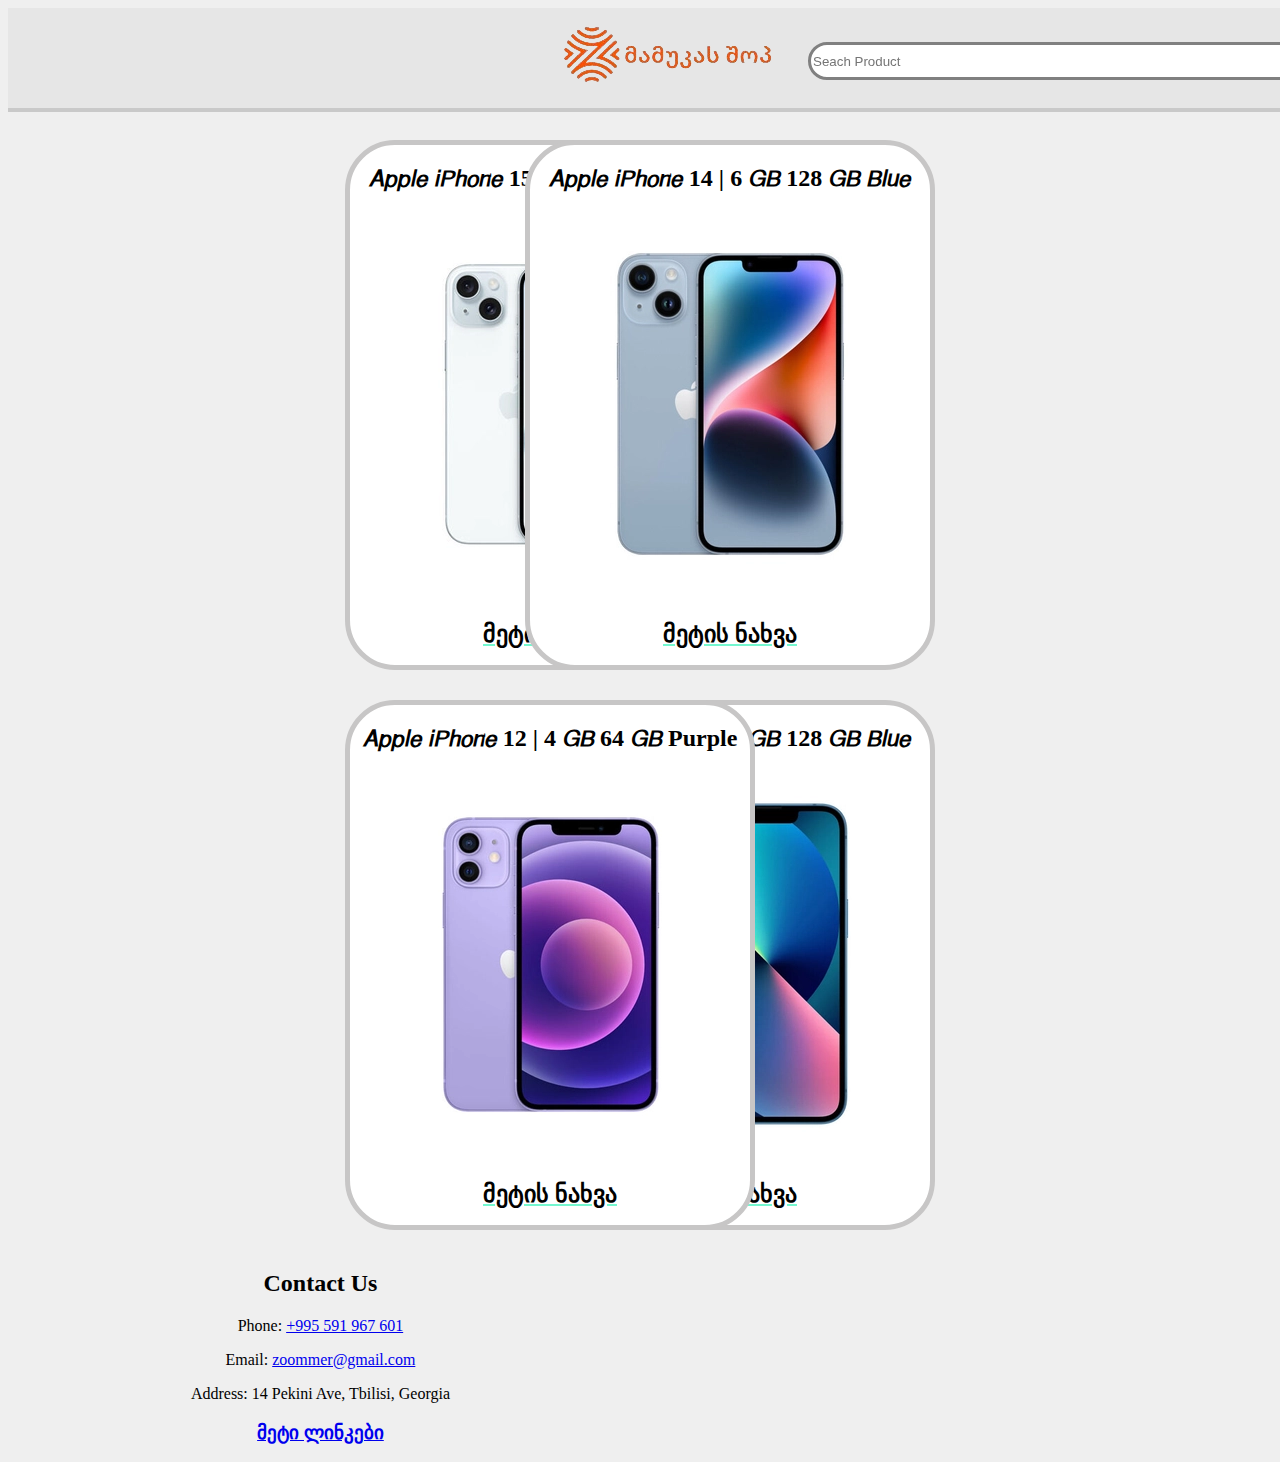
<file: programireba 1/index.html>
<!DOCTYPE html>
<html lang="en">
<head>
    <meta charset="UTF-8">
    <meta name="viewport" content="width=device-width, initial-scale=1.0">
    <title>მამუკას შოპ</title>
    <link rel="stylesheet" href="style.css">
<link rel="icon" href="fotoebi/l-268.jpg">
    <link rel="preconnect" href="https://fonts.googleapis.com">


<body class="body">
 
<center >

    <header class="header">

        <a  href="index.html"><img class="zoomerqartuli" src="fotoebi/mamuka shop.png" alt=""></a>
        
            <div class="gamyopi"></div>
        <div class="search">
<input class="search1" type="text" placeholder="Seach Product">
        </div>    

    </header>


<div class="div1"> 
    <h2>
        𝘈𝘱𝘱𝘭𝘦 𝘪𝘗𝘩𝘰𝘯𝘦 15 | 6 𝘎𝘉 128 𝘎𝘉 𝘉𝘭𝘶𝘦
    </h2>
    
    <img src="fotoebi/c3ba5380-c896-4e99-b5ea-19bd3315fcb9_Thumb.webp" alt="">

    <h2>
        <a href="iphone15.html">მეტის ნახვა</a>  
    </h2>
</div>

<div class="div2">
    <h2>
        𝘈𝘱𝘱𝘭𝘦 𝘪𝘗𝘩𝘰𝘯𝘦 14 | 6 𝘎𝘉 128 𝘎𝘉 𝘉𝘭𝘶𝘦
    </h2>

<img src="fotoebi/iphone 14.webp" alt="">



<h2>
    <a href="iphone 14.html">მეტის ნახვა</a>
</h2>
</div>

<div class="div3">
    <h2>
        𝘈𝘱𝘱𝘭𝘦 𝘪𝘗𝘩𝘰𝘯𝘦 13 | 4 𝘎𝘉 128 𝘎𝘉 𝘉𝘭𝘶𝘦
    </h2>
    
    <img src="fotoebi/aifon 13.webp" alt="">



    <h2>
        <a href="iphone 13.html">მეტის ნახვა</a>
    </h2>
   
</div>

<div class="div4">
    <h2>
        𝘈𝘱𝘱𝘭𝘦 𝘪𝘗𝘩𝘰𝘯𝘦 12 | 4 𝘎𝘉 64 𝘎𝘉 Purple
    </h2>
    
    <img src="fotoebi/iphone 12.webp" alt="">



    <h2>
        <a href="iphone 12.html">მეტის ნახვა</a>
    </h2>
</div>


<footer class="foot">
        
        <h2>Contact Us</h2>
        <p>Phone: <a href="tel:995 591 967 601">+995 591 967 601</a></p>
        <p>Email: <a href="mailto:info@example.com">zoommer@gmail.com</a></p>
        <p>Address: 14 Pekini Ave, Tbilisi, Georgia</p>
   
       <a href="link.html"><h3>მეტი ლინკები</h3></a>
        
</footer>






<!--es saiti dawera mamukam-->


    
</body>
</html>
</file>
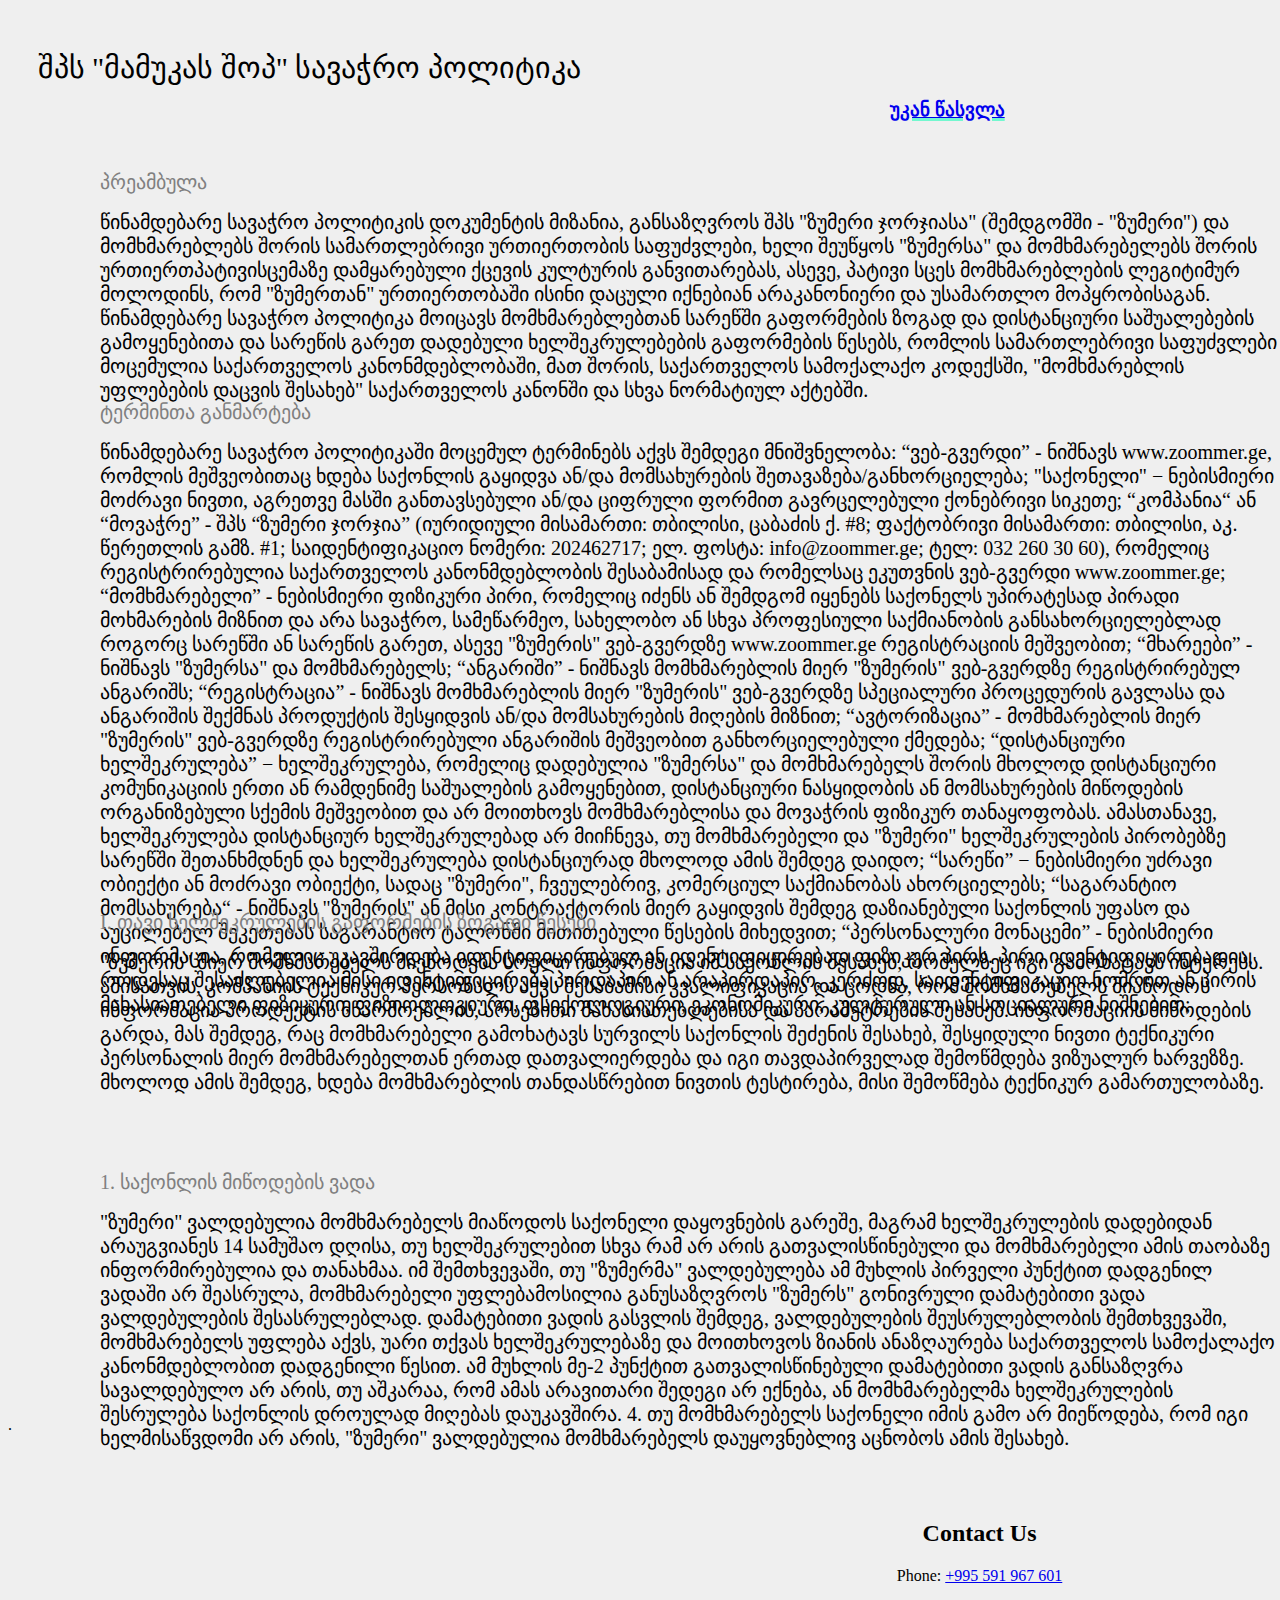
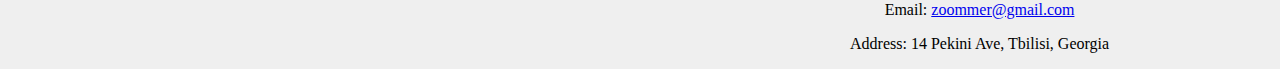
<file: programireba 1/about.html>
<title>about us</title>

<body class="body11">
    <link rel="stylesheet" href="style.css">

<center class="abotuuu">
    შპს "მამუკას შოპ" სავაჭრო პოლიტიკა
</center>

<div>
    <p class="პრეამბულა">
        პრეამბულა
    </p>
    <p class="პრეამბულა1">
        წინამდებარე სავაჭრო პოლიტიკის დოკუმენტის მიზანია, განსაზღვროს შპს "ზუმერი ჯორჯიასა" (შემდგომში - "ზუმერი") და მომხმარებლებს შორის სამართლებრივი ურთიერთობის საფუძვლები, ხელი შეუწყოს "ზუმერსა" და მომხმარებელებს შორის ურთიერთპატივისცემაზე დამყარებული ქცევის კულტურის განვითარებას, ასევე, პატივი სცეს მომხმარებლების ლეგიტიმურ მოლოდინს, რომ "ზუმერთან" ურთიერთობაში ისინი დაცული იქნებიან არაკანონიერი და უსამართლო მოპყრობისაგან.

 

წინამდებარე სავაჭრო პოლიტიკა მოიცავს მომხმარებლებთან სარეწში გაფორმების ზოგად და დისტანციური საშუალებების გამოყენებითა და სარეწის გარეთ დადებული ხელშეკრულებების გაფორმების წესებს, რომლის სამართლებრივი საფუძვლები მოცემულია საქართველოს კანონმდებლობაში, მათ შორის, საქართველოს სამოქალაქო კოდექსში, "მომხმარებლის უფლებების დაცვის შესახებ" საქართველოს კანონში და სხვა ნორმატიულ აქტებში.
    </p>
</div>




<div>
    <p class="ტერმინთა-განმარტება">
        ტერმინთა განმარტება
    </p>
    <p class="ტერმინთა-განმარტება1">
        წინამდებარე სავაჭრო პოლიტიკაში მოცემულ ტერმინებს აქვს შემდეგი მნიშვნელობა:

 

“ვებ-გვერდი” - ნიშნავს www.zoommer.ge, რომლის მეშვეობითაც ხდება საქონლის გაყიდვა ან/და მომსახურების შეთავაზება/განხორციელება;

 

"საქონელი" − ნებისმიერი მოძრავი ნივთი, აგრეთვე მასში განთავსებული ან/და ციფრული ფორმით გავრცელებული ქონებრივი სიკეთე;

 

“კომპანია“  ან “მოვაჭრე” - შპს “ზუმერი ჯორჯია” (იურიდიული მისამართი: თბილისი, ცაბაძის ქ. #8; ფაქტობრივი მისამართი: თბილისი, აკ. წერეთლის გამზ. #1; საიდენტიფიკაციო ნომერი: 202462717; ელ. ფოსტა: info@zoommer.ge; ტელ: 032 260 30 60), რომელიც რეგისტრირებულია საქართველოს კანონმდებლობის შესაბამისად და რომელსაც ეკუთვნის ვებ-გვერდი  www.zoommer.ge;

 

“მომხმარებელი” - ნებისმიერი ფიზიკური პირი, რომელიც იძენს ან შემდგომ იყენებს საქონელს უპირატესად პირადი მოხმარების მიზნით და არა სავაჭრო, სამეწარმეო, სახელობო ან სხვა პროფესიული საქმიანობის განსახორციელებლად როგორც სარეწში ან სარეწის გარეთ, ასევე "ზუმერის" ვებ-გვერდზე www.zoommer.ge რეგისტრაციის მეშვეობით;

 

“მხარეები” - ნიშნავს "ზუმერსა" და მომხმარებელს;

 

“ანგარიში” - ნიშნავს მომხმარებლის მიერ "ზუმერის" ვებ-გვერდზე რეგისტრირებულ ანგარიშს;

 

“რეგისტრაცია” - ნიშნავს მომხმარებლის მიერ "ზუმერის" ვებ-გვერდზე სპეციალური პროცედურის გავლასა და ანგარიშის შექმნას პროდუქტის შესყიდვის ან/და მომსახურების მიღების მიზნით;

 

“ავტორიზაცია” - მომხმარებლის მიერ "ზუმერის" ვებ-გვერდზე რეგისტრირებული ანგარიშის მეშვეობით განხორციელებული ქმედება;

 

“დისტანციური ხელშეკრულება” − ხელშეკრულება, რომელიც დადებულია "ზუმერსა" და მომხმარებელს შორის მხოლოდ დისტანციური კომუნიკაციის ერთი ან რამდენიმე საშუალების გამოყენებით, დისტანციური ნასყიდობის ან მომსახურების მიწოდების ორგანიზებული სქემის მეშვეობით და არ მოითხოვს მომხმარებლისა და მოვაჭრის ფიზიკურ თანაყოფობას. ამასთანავე, ხელშეკრულება დისტანციურ ხელშეკრულებად არ მიიჩნევა, თუ მომხმარებელი და "ზუმერი" ხელშეკრულების პირობებზე სარეწში შეთანხმდნენ და ხელშეკრულება დისტანციურად მხოლოდ ამის შემდეგ დაიდო; 

 

“სარეწი” − ნებისმიერი უძრავი ობიექტი ან მოძრავი ობიექტი, სადაც "ზუმერი", ჩვეულებრივ, კომერციულ საქმიანობას ახორციელებს;

 

“საგარანტიო მომსახურება“ - ნიშნავს "ზუმერის" ან მისი კონტრაქტორის მიერ გაყიდვის შემდეგ დაზიანებული საქონლის უფასო და აუცილებელ შეკეთებას საგარანტიო ტალონში მითითებული წესების მიხედვით;

 

“პერსონალური მონაცემი” - ნებისმიერი ინფორმაცია, რომელიც უკავშირდება იდენტიფიცირებულ ან იდენტიფიცირებად ფიზიკურ პირს. პირი იდენტიფიცირებადია, როდესაც შესაძლებელია მისი იდენტიფიცირება პირდაპირ ან არაპირდაპირ, კერძოდ, საიდენტიფიკაციო ნომრით ან პირის მახასიათებელი ფიზიკური, ფიზიოლოგიური, ფსიქოლოგიური, ეკონომიკური, კულტურული ან სოციალური ნიშნებით;
    </p>
</div>

<div>
    <p class="ხელშეკრულების-გაფორმების-ზოგადი-წესები">
        I. თავი
        ხელშეკრულების გაფორმების ზოგადი წესები 
    </p>
    <p class="ხელშეკრულების-გაფორმების-ზოგადი-წესები1">
        "ზუმერის" მიერ მომხმარებელს მიეწოდება სრული ინფორმაცია იმ საქონლის შესახებ, რომელზეც იგი გამოხატავს ინტერესს. ამისათვის, კომპანიის ტექნიკურ პერსონალს აქვს შესაბამისი კვალიფიკაცია და ცოდნა, რომ მომხმარებელს მიაწოდოს ინფორმაცია პროდუქტის მწარმოებლის, არსებითი მახასიათებლებისა და პარამეტრების შესახებ.  ინფორმაციის მიწოდების გარდა, მას შემდეგ, რაც მომხმარებელი გამოხატავს სურვილს საქონლის შეძენის შესახებ, შესყიდული ნივთი ტექნიკური პერსონალის მიერ მომხმარებელთან ერთად დათვალიერდება და იგი თავდაპირველად შემოწმდება ვიზუალურ ხარვეზზე. მხოლოდ ამის შემდეგ, ხდება მომხმარებლის თანდასწრებით ნივთის ტესტირება, მისი შემოწმება ტექნიკურ გამართულობაზე.

 
         
 
    </p>
</div>

<div>
    <p class="საქონლის-მიწოდების-ვადა">
        1. საქონლის მიწოდების ვადა
    </p>
    <p class="საქონლის-მიწოდების-ვადა1">
        "ზუმერი" ვალდებულია მომხმარებელს მიაწოდოს საქონელი დაყოვნების გარეშე, მაგრამ ხელშეკრულების დადებიდან არაუგვიანეს 14 სამუშაო დღისა, თუ ხელშეკრულებით სხვა რამ არ არის გათვალისწინებული და მომხმარებელი ამის თაობაზე ინფორმირებულია და თანახმაა.
        იმ შემთხვევაში, თუ "ზუმერმა" ვალდებულება ამ მუხლის პირველი პუნქტით დადგენილ ვადაში არ შეასრულა, მომხმარებელი უფლებამოსილია განუსაზღვროს "ზუმერს" გონივრული დამატებითი ვადა ვალდებულების შესასრულებლად. დამატებითი ვადის გასვლის შემდეგ, ვალდებულების შეუსრულებლობის შემთხვევაში, მომხმარებელს უფლება აქვს, უარი თქვას ხელშეკრულებაზე და მოითხოვოს ზიანის ანაზღაურება საქართველოს სამოქალაქო კანონმდებლობით დადგენილი წესით.
        ამ მუხლის მე-2 პუნქტით გათვალისწინებული დამატებითი ვადის განსაზღვრა სავალდებულო არ არის, თუ აშკარაა, რომ ამას არავითარი შედეგი არ ექნება, ან მომხმარებელმა ხელშეკრულების შესრულება საქონლის დროულად მიღებას დაუკავშირა. 4. თუ მომხმარებელს საქონელი იმის გამო არ მიეწოდება, რომ იგი ხელმისაწვდომი არ არის, "ზუმერი" ვალდებულია მომხმარებელს დაუყოვნებლივ აცნობოს ამის შესახებ.
         
 
    </p>
</div>


<p class="gamotoveba">
    .
</p>

<center class="centre1">
<div>
    <h2>Contact Us</h2>
    <p>Phone: <a href="tel:995 591 967 601">+995 591 967 601</a></p>
    <p>Email: <a href="mailto:info@example.com">zoommer@gmail.com</a></p>
    <p>Address: 14 Pekini Ave, Tbilisi, Georgia</p>

</div>
</center>


<h3 class="ukan">
    <a href="index.html">უკან წასვლა</a>
</h3>



</body>
</file>
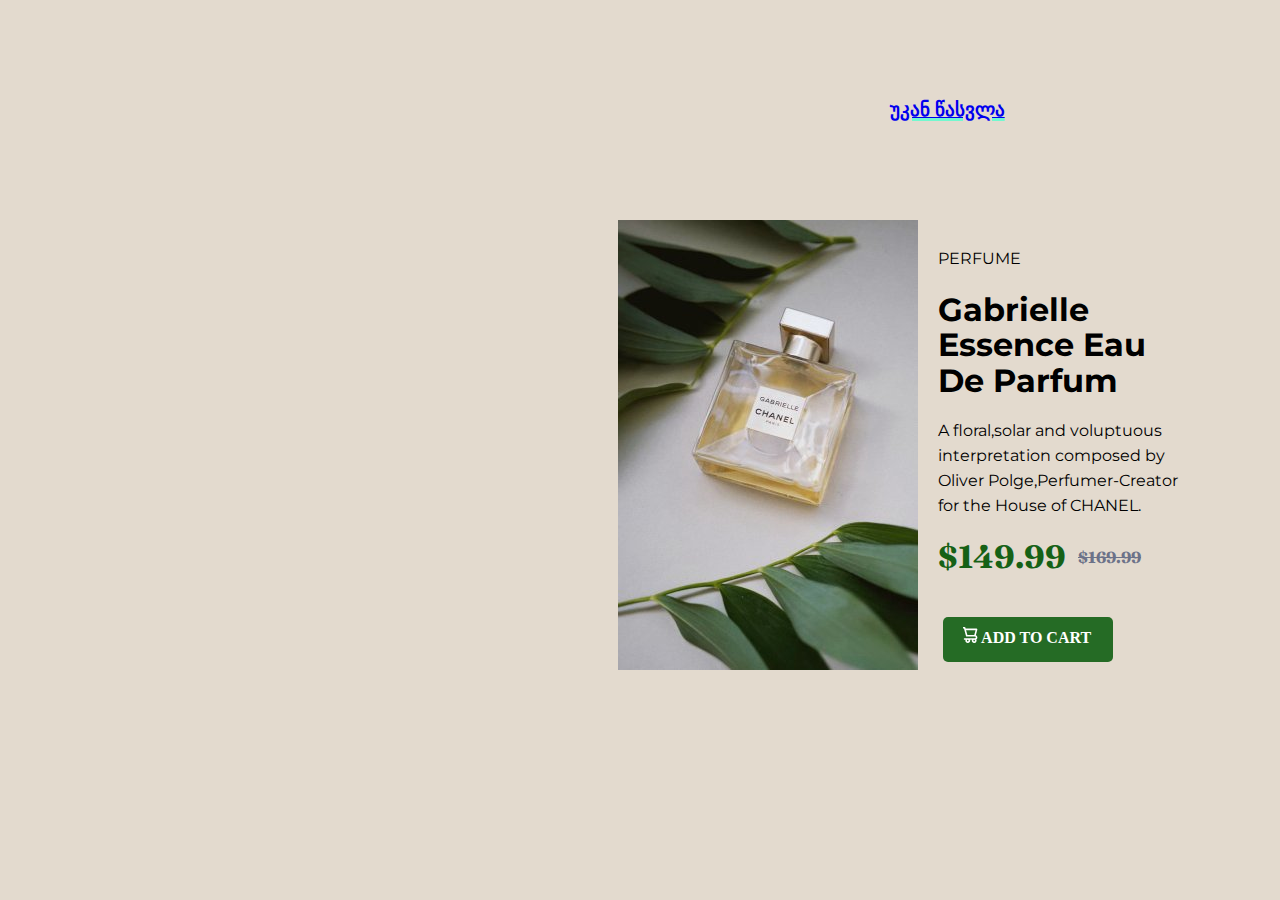
<file: programireba 1/contacte.html>
<!DOCTYPE html>
<html lang="en">
<head>
  <meta charset="UTF-8">
  <meta name="viewport" content="width=device-width, initial-scale=1.0">
  <title>porfume from georgia</title>
  <link rel="stylesheet" href="style.css">
  <link rel="preconnect" href="https://fonts.googleapis.com">
<link rel="preconnect" href="https://fonts.gstatic.com" crossorigin>
<link href="https://fonts.googleapis.com/css2?family=Fraunces:ital,opsz,wght@0,9..144,100..900;1,9..144,100..900&display=swap" rel="stylesheet">
<link rel="preconnect" href="https://fonts.googleapis.com">
<link rel="preconnect" href="https://fonts.gstatic.com" crossorigin>
<link href="https://fonts.googleapis.com/css2?family=Fraunces:ital,opsz,wght@0,9..144,100..900;1,9..144,100..900&family=Montserrat:ital,wght@0,100..900;1,100..900&display=swap" rel="stylesheet">
</head>
<body class="body111">


  <div class="backee">

    <h1 class="div11">
      <img src="fotoebi/image-product-desktop.jpg" alt="photo">

    </h1>
      
   
  

   
    
      <p class="div22">PERFUME</p>
    
  
    <h1 class="div33">Gabrielle</h1>
 
  
  
    <h1 class="div44">Essence Eau</h1>
 
  
  
    <h1 class="div55">De Parfum</h1>
  
  
  
   <p class="div66">A floral,solar and voluptuous</p>
  
  
  
    <p class="div77">interpretation composed by</p>
 
  
  
    <p class="div88">Oliver Polge,Perfumer-Creator</p>
  
  
  
    <p class="div99">for the House of CHANEL.</p>
  
  
  
    <h1 class="div100">$149.99</h1>
  
  
  
    <h4 class="div111">$169.99</h4>
  
  
  <h4 class="div122">
    <img src="fotoebi/icon-cart.svg" alt="">   add to cart 
 

  </h2>
     
  
  </div>


  <h3 class="ukan">
    <a href="index.html">უკან წასვლა</a>
</h3>


 




                                    
</body>
</html>
</file>
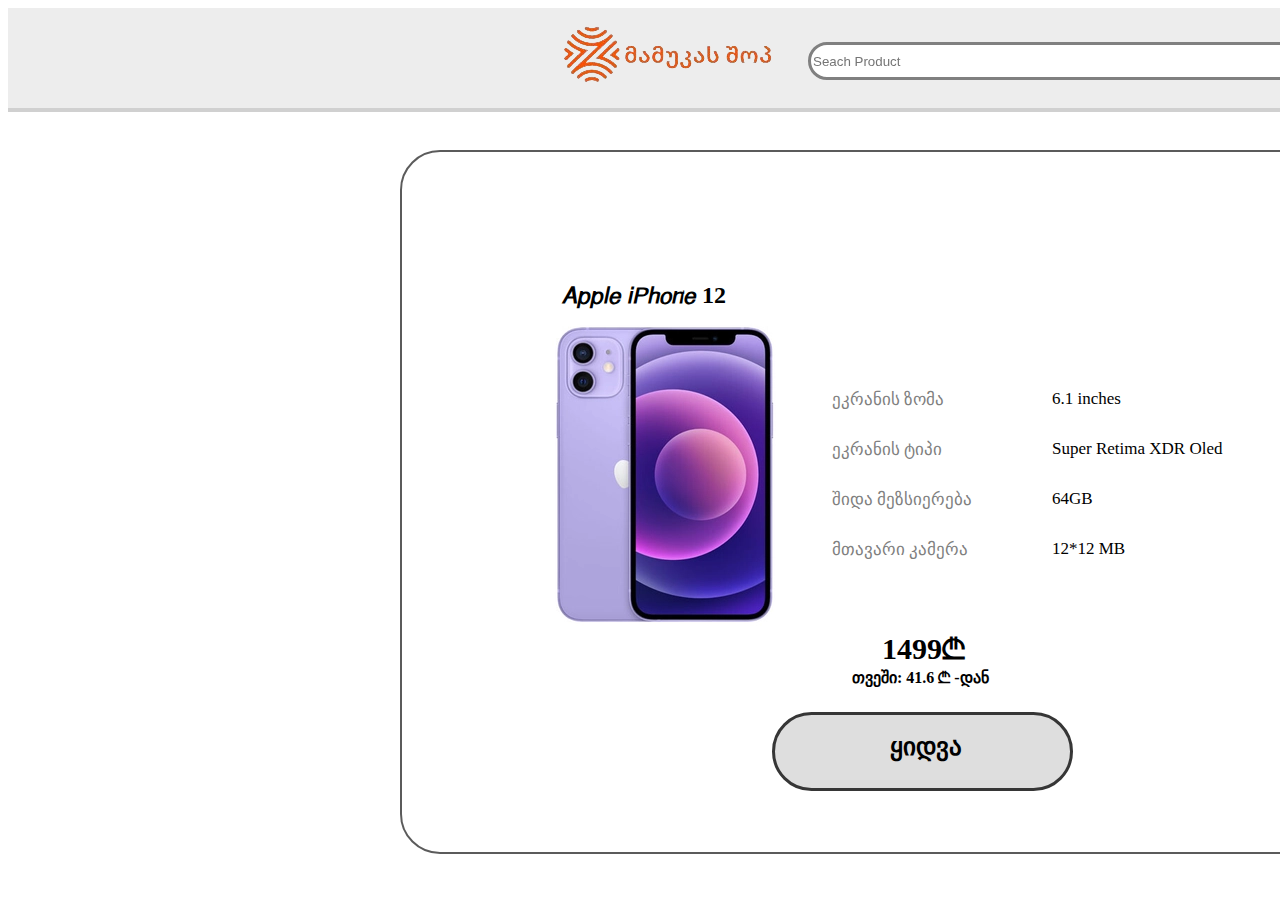
<file: programireba 1/iphone 12.html>
<!DOCTYPE html>
<html lang="en">
<head>
    <meta charset="UTF-8">
    <meta name="viewport" content="width=device-width, initial-scale=1.0">
    <title>iphone 14</title>
    <link rel="stylesheet" href="style.css">
</head>
<body>

    <header class="header">

        <a  href="index.html"><img class="zoomerqartuli" src="fotoebi/mamuka shop.png" alt=""></a>
        
            <div class="gamyopi"></div>
        <div class="search">
<input class="search1" type="text" placeholder="Seach Product">
        </div>    

    </header>

<div class="h"> 

<img class="iphone155" src="fotoebi/iphone 12.webp" alt="">
<h2 class="iphone1555">𝘈𝘱𝘱𝘭𝘦 𝘪𝘗𝘩𝘰𝘯𝘦 12</h2>
<p class="ekraniszoma1">ეკრანის ზომა</p>
<p class="inches1">6.1 inches</p>
<p class="ekraniszoma2">ეკრანის ტიპი</p>
<p class="inches2">Super Retima XDR Oled</p>
<p class="ekraniszoma3">შიდა მეზსიერება</p>
<p class="inches3">64GB</p>
<p class="ekraniszoma4">მთავარი კამერა</p>
<p class="inches4">12*12 MB</p>

<div class="yvelaferigadasaxdelia">
    <p class="fulikaia">1499₾</p>
<p class="valebii">თვეში: 41.6 ₾ -დან</p>

<a class="yidva" href="https://zoommer.ge/cart">ყიდვა</a>
</div>

</div>






</body>
</html>
</file>
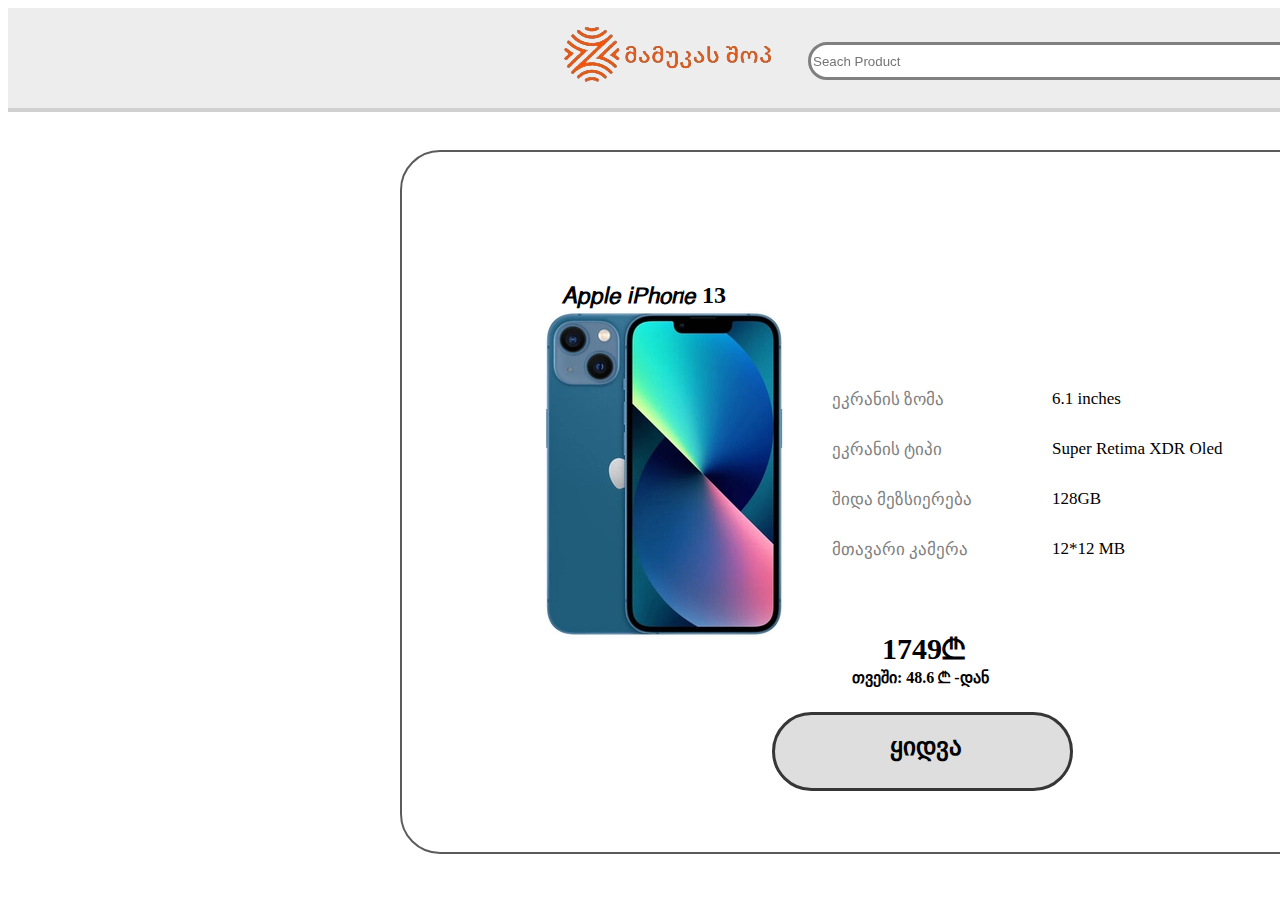
<file: programireba 1/iphone 13.html>
<!DOCTYPE html>
<html lang="en">
<head>
    <meta charset="UTF-8">
    <meta name="viewport" content="width=device-width, initial-scale=1.0">
    <title>iphone 14</title>
    <link rel="stylesheet" href="style.css">
</head>
<body>

    <header class="header">

        <a  href="index.html"><img class="zoomerqartuli" src="fotoebi/mamuka shop.png" alt=""></a>
        
            <div class="gamyopi"></div>
        <div class="search">
<input class="search1" type="text" placeholder="Seach Product">
        </div>    

    </header>

<div class="h"> 

<img class="iphone155" src="fotoebi/aifon 13.webp" alt="">
<h2 class="iphone1555">𝘈𝘱𝘱𝘭𝘦 𝘪𝘗𝘩𝘰𝘯𝘦 13</h2>
<p class="ekraniszoma1">ეკრანის ზომა</p>
<p class="inches1">6.1 inches</p>
<p class="ekraniszoma2">ეკრანის ტიპი</p>
<p class="inches2">Super Retima XDR Oled</p>
<p class="ekraniszoma3">შიდა მეზსიერება</p>
<p class="inches3">128GB</p>
<p class="ekraniszoma4">მთავარი კამერა</p>
<p class="inches4">12*12 MB</p>

<div class="yvelaferigadasaxdelia">
    <p class="fulikaia">1749₾</p>



</div>

<div class="yvelaferigadasaxdelia2">
    <p class="valebii">თვეში: 48.6 ₾ -დან</p>
</div>


<div class="yvelaferigadasaxdelia3">
    <a class="yidva" href="https://zoommer.ge/mobiluri-telefonebi/apple-iphone-13-128gb-blue-p23621">ყიდვა</a>
</div>



</div>






</body>
</html>
</file>
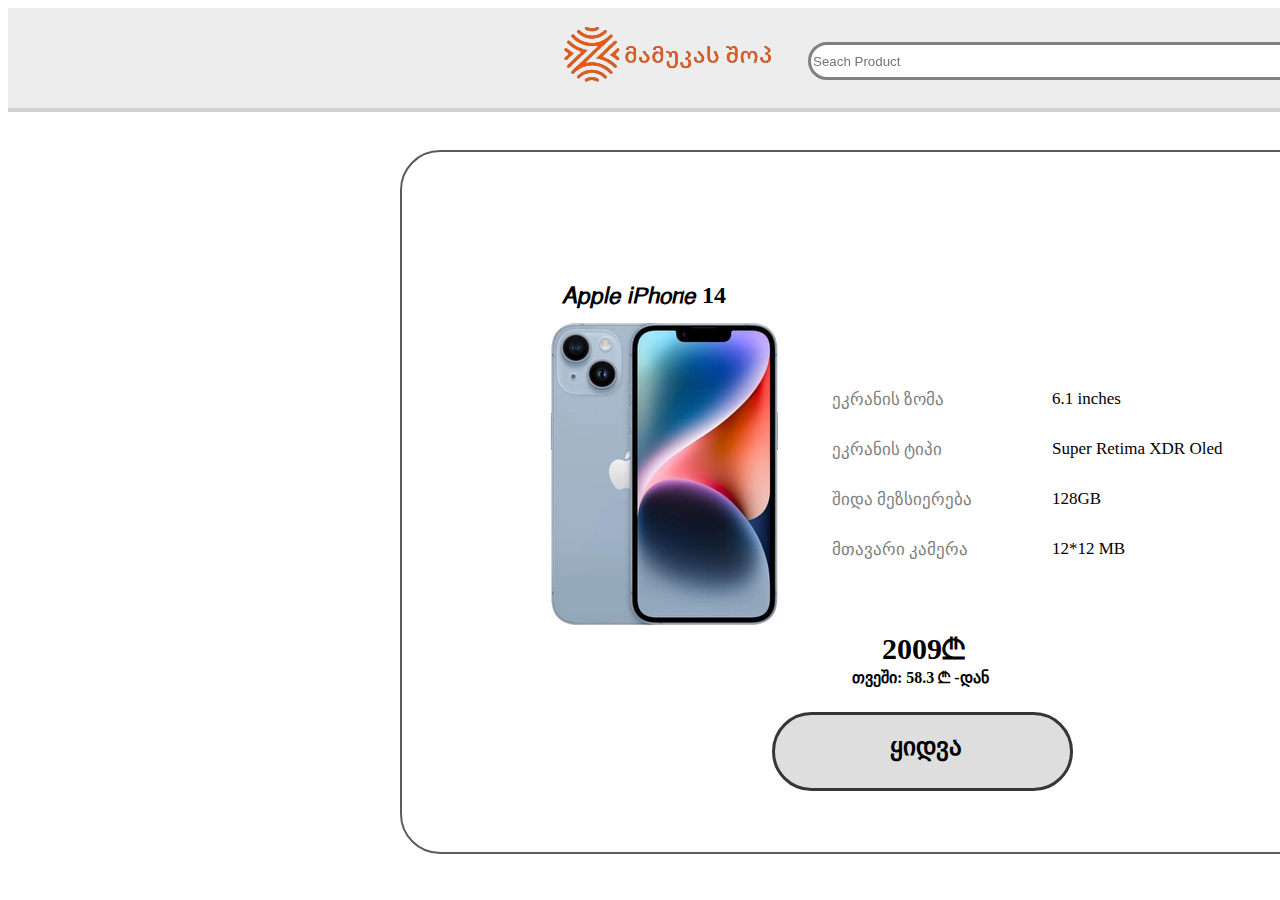
<file: programireba 1/iphone 14.html>
<!DOCTYPE html>
<html lang="en">
<head>
    <meta charset="UTF-8">
    <meta name="viewport" content="width=device-width, initial-scale=1.0">
    <title>iphone 14</title>
    <link rel="stylesheet" href="style.css">
</head>
<body>

    <header class="header">

        <a  href="index.html"><img class="zoomerqartuli" src="fotoebi/mamuka shop.png" alt=""></a>
        
            <div class="gamyopi"></div>
        <div class="search">
<input class="search1" type="text" placeholder="Seach Product">
        </div>    

    </header>

<div class="h"> 

<img class="iphone155" src="fotoebi/iphone 14.webp" alt="">
<h2 class="iphone1555">𝘈𝘱𝘱𝘭𝘦 𝘪𝘗𝘩𝘰𝘯𝘦 14</h2>
<p class="ekraniszoma1">ეკრანის ზომა</p>
<p class="inches1">6.1 inches</p>
<p class="ekraniszoma2">ეკრანის ტიპი</p>
<p class="inches2">Super Retima XDR Oled</p>
<p class="ekraniszoma3">შიდა მეზსიერება</p>
<p class="inches3">128GB</p>
<p class="ekraniszoma4">მთავარი კამერა</p>
<p class="inches4">12*12 MB</p>

<div class="yvelaferigadasaxdelia">
    <p class="fulikaia">2009₾</p>



</div>

<div class="yvelaferigadasaxdelia2">
    <p class="valebii">თვეში: 58.3 ₾ -დან</p>
</div>


<div class="yvelaferigadasaxdelia3">
    <a class="yidva" href="https://zoommer.ge/mobiluri-telefonebi/apple-iphone-14-128gb-midnight-p20295">ყიდვა</a>
</div>



</div>






</body>
</html>
</file>
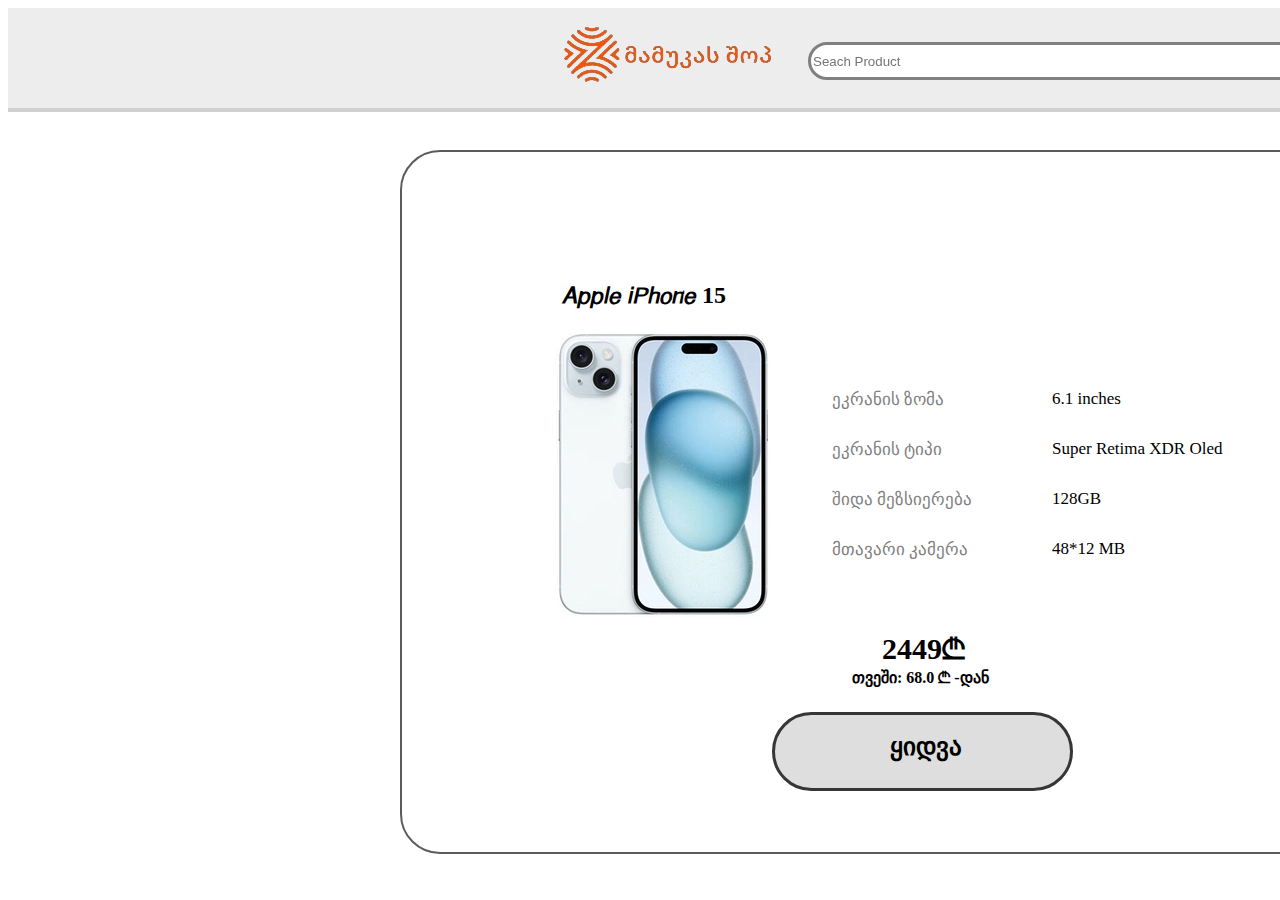
<file: programireba 1/iphone15.html>
<!DOCTYPE html>
<html lang="en">
<head>
    <meta charset="UTF-8">
    <meta name="viewport" content="width=device-width, initial-scale=1.0">
    <title>iphone 14</title>
    <link rel="stylesheet" href="style.css">
</head>
<body>

    <header class="header">

        <a  href="index.html"><img class="zoomerqartuli" src="fotoebi/mamuka shop.png" alt=""></a>
        
            <div class="gamyopi"></div>
        <div class="search">
<input class="search1" type="text" placeholder="Seach Product">
        </div>    

    </header>

<div class="h"> 

<img class="iphone155" src="fotoebi/c3ba5380-c896-4e99-b5ea-19bd3315fcb9_Thumb.webp" alt="">
<h2 class="iphone1555">𝘈𝘱𝘱𝘭𝘦 𝘪𝘗𝘩𝘰𝘯𝘦 15</h2>
<p class="ekraniszoma1">ეკრანის ზომა</p>
<p class="inches1">6.1 inches</p>
<p class="ekraniszoma2">ეკრანის ტიპი</p>
<p class="inches2">Super Retima XDR Oled</p>
<p class="ekraniszoma3">შიდა მეზსიერება</p>
<p class="inches3">128GB</p>
<p class="ekraniszoma4">მთავარი კამერა</p>
<p class="inches4">48*12 MB</p>

<div class="yvelaferigadasaxdelia">
    <p class="fulikaia">2449₾</p>



</div>

<div class="yvelaferigadasaxdelia2">
    <p class="valebii">თვეში: 68.0 ₾ -დან</p>
</div>


<div class="yvelaferigadasaxdelia3">
    <a class="yidva" href="https://zoommer.ge/mobiluri-telefonebi/apple-iphone-15-128gb-blue-p37288">ყიდვა</a>
</div>



</div>






</body>
</html>
</file>
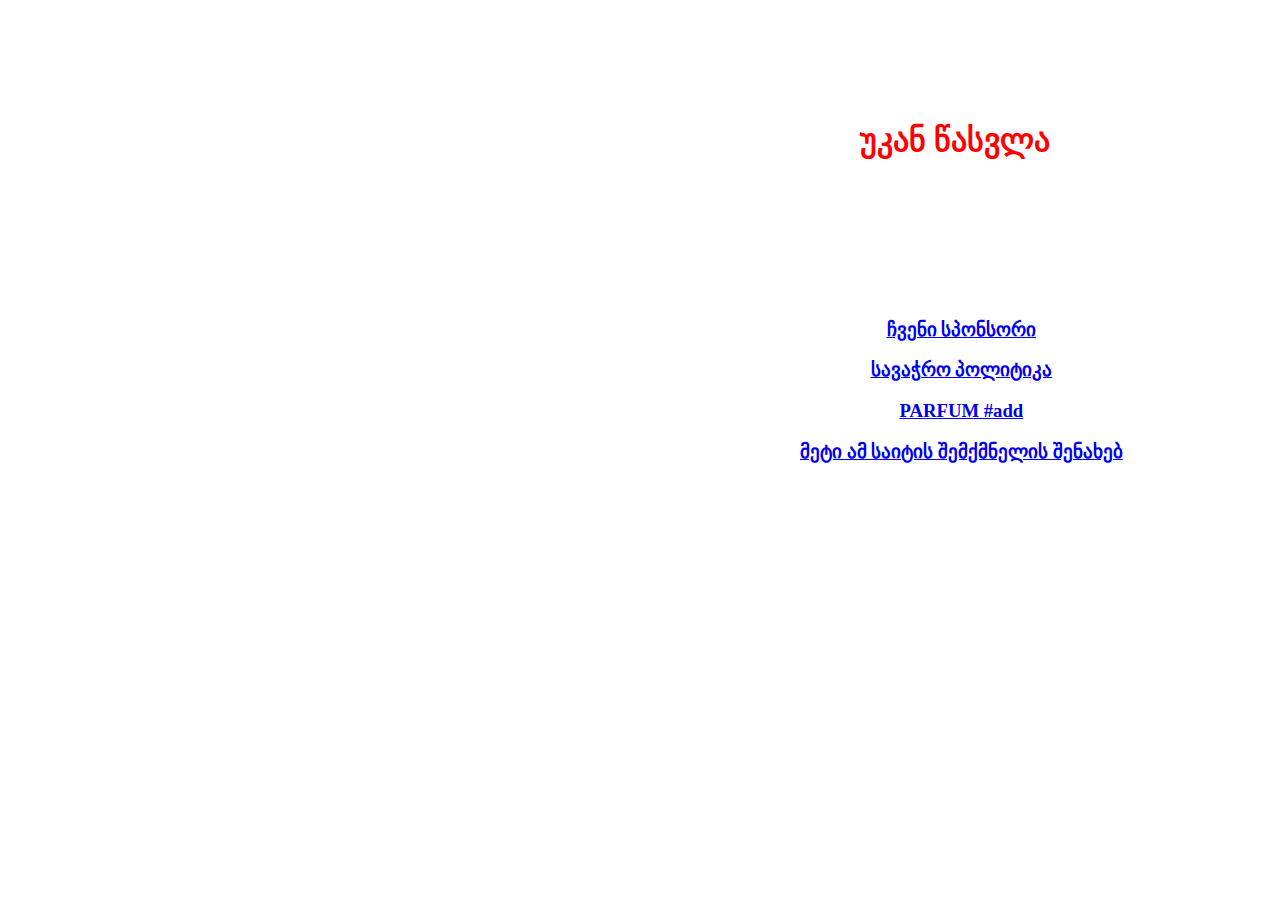
<file: programireba 1/link.html>
<!DOCTYPE html>
<html lang="en">
<head>
    <meta charset="UTF-8">
    <meta name="viewport" content="width=device-width, initial-scale=1.0">
    <title>meti linkebi</title>
    <link rel="stylesheet" href="style.css">
</head>
<body>
    <center>


<a class="linkebiukan" href="index.html"><h1 class="magaribiwimamujan">უკან წასვლა</h1></a>




        <div class="linkebi">

            <h3 class="qali">
                <a href="saklaso.html">ჩვენი სპონსორი</a>
            </h3>
        
        <h3 class="politikebi">
            <a href="about.html">სავაჭრო პოლიტიკა</a>
        </h3>
        
        
        <h3 class="div199">
            <a href="contacte.html">PARFUM #add</a>
        </h3>
        
        <h3 class="papuk">
            <a href="papukaLOOKSMAX.html">მეტი ამ საიტის შემქმნელის შენახებ</a>
        </h3>
        </div>

</center>
</body>
</html>
</file>
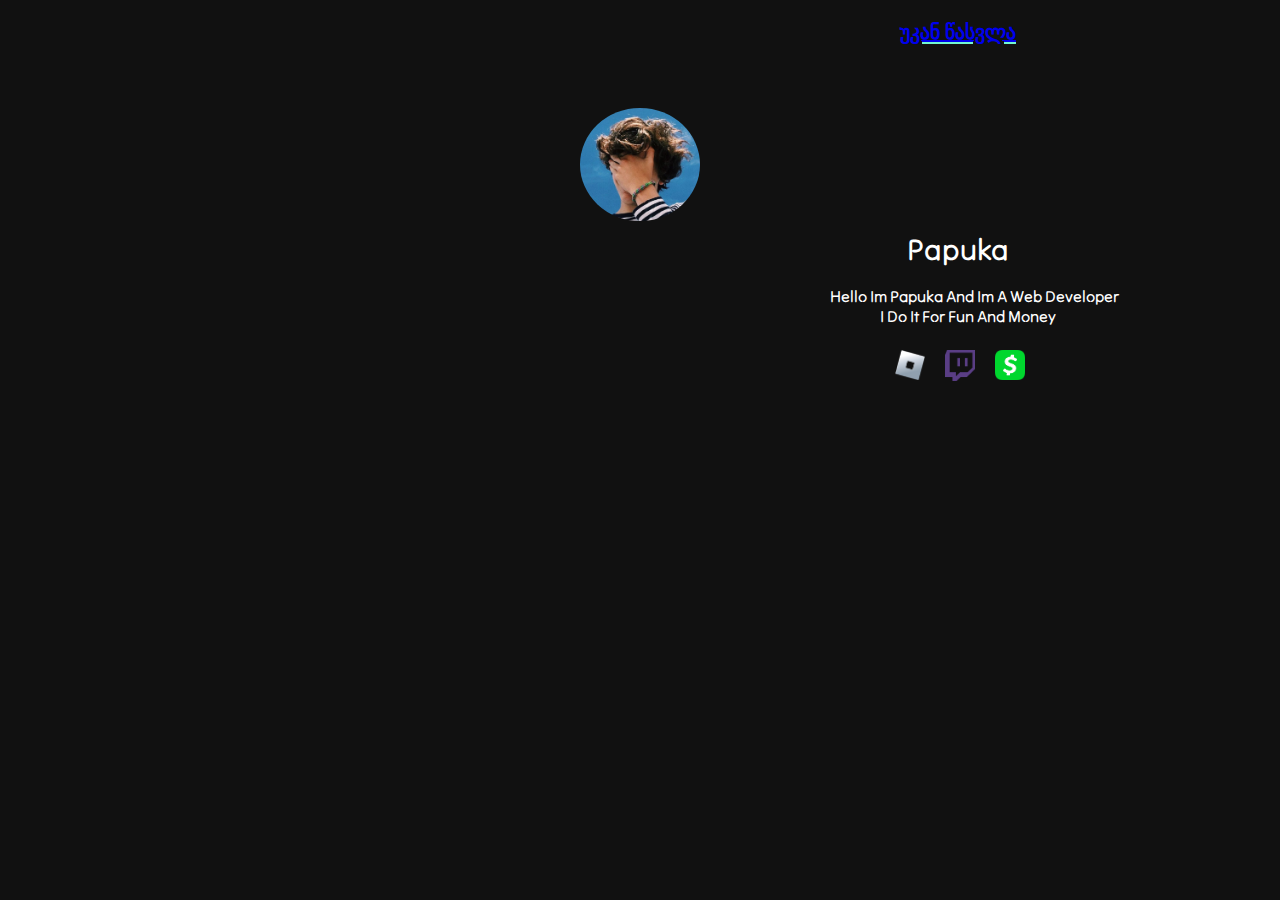
<file: programireba 1/papukaLOOKSMAX.html>
<!DOCTYPE html>
<html lang="en">
<head>
    <meta charset="UTF-8">
    <meta name="viewport" content="width=device-width, initial-scale=1.0">
    <title>Document</title>
    <link rel="stylesheet" href="style.css">
    <link rel="preconnect" href="https://fonts.googleapis.com">
<link rel="preconnect" href="https://fonts.gstatic.com" crossorigin>
<link href="https://fonts.googleapis.com/css2?family=Tilt+Neon&display=swap" rel="stylesheet">

</head>
<body class="papukabodylamazi">
    <center>
        <img class="papuka4" src="fotoebi/Screenshot_205.png" alt="">
    </center>
    
    <a href="https://www.roblox.com/users/1249238763/profile"><img class="papuka5" src="fotoebi/roblox logo 1.png" alt=""></a>

    <a href="https://www.twitch.tv/redzerg4k"><img class="papuka6" src="fotoebi/hit me.png" alt=""></a>
    
    <a href="https://cash.app/$papuka"><img class="papuka7" src="fotoebi/cash 1.png" alt=""></a>

    <p class="papuka">Papuka</p>


    <div>
        <p class="papuka2">Hello Im Papuka And Im A Web Developer</p>
        <p class="papuka3">I Do It For Fun And Money</p>

    </div>


    <h3 class="papukukandaixie">
        <a href="index.html">უკან წასვლა</a>
    </h3>













  

    





</body>
</html>
</file>
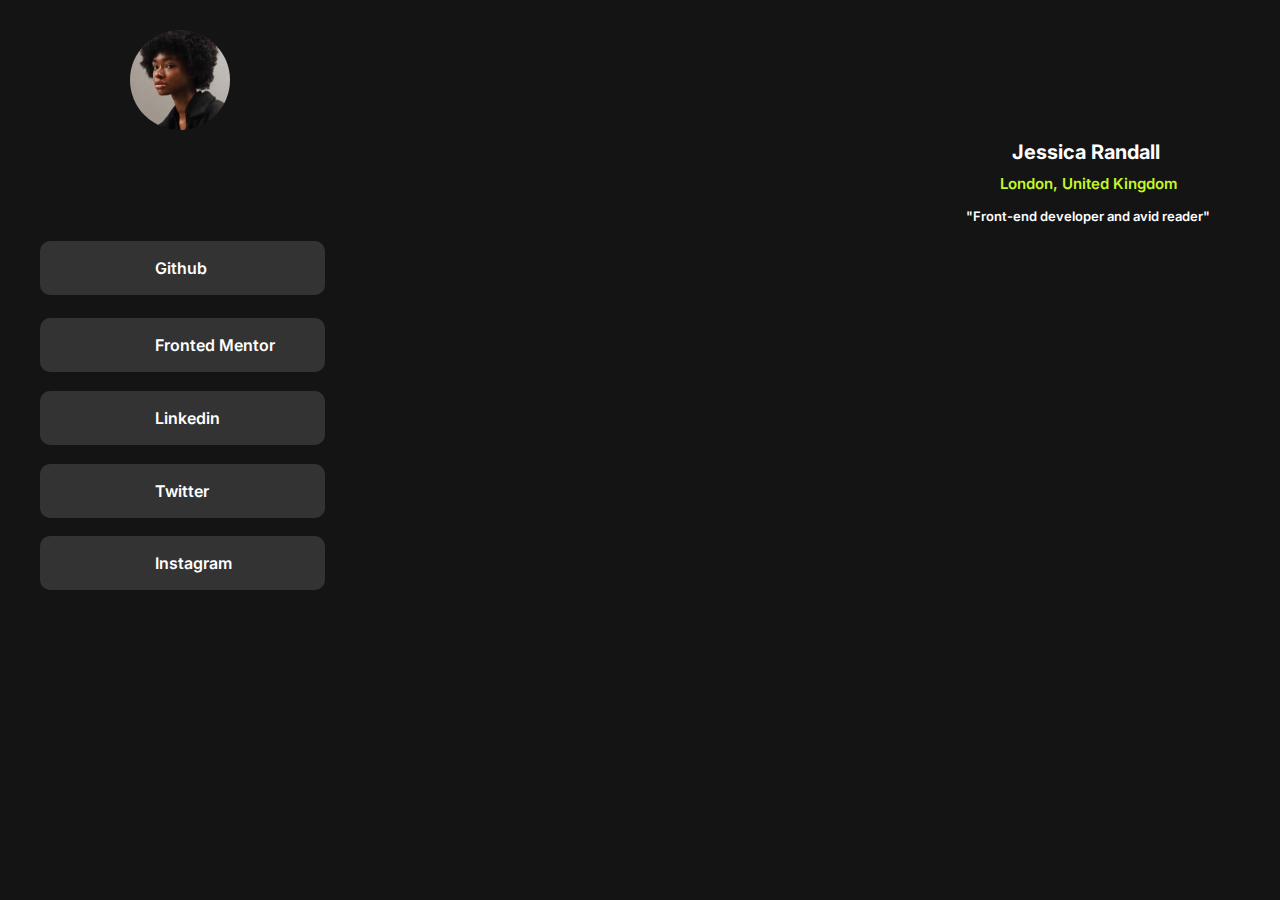
<file: programireba 1/saklaso.html>
<!DOCTYPE html>
<html lang="en">
<head>
    <meta charset="UTF-8">
    <meta name="viewport" content="width=device-width, initial-scale=1.0">
    <title>vigac qali</title>
    <link rel="stylesheet" href="style.css">
    <link rel="preconnect" href="https://fonts.googleapis.com">
    <link rel="preconnect" href="https://fonts.gstatic.com" crossorigin>
    <link href="https://fonts.googleapis.com/css2?family=Inter:wght@100..900&display=swap" rel="stylesheet">
</head>
<body class="qalibody">

    <div class="qali1">

         
            <img src="fotoebi/avatar-jessica.jpeg" alt="" class="qali2">
            

        

        <p class="qali3">
            Jessica Randall
        </p>

        <p class="qali4">
            London, United Kingdom

        </p>

        <p class="qali5">
            "Front-end developer and avid reader"

        </p>

        <p class="qali6">
            Github
        </p>

        <p class="qali7">
            Fronted Mentor
        </p>

        <p class="qali8">
            Linkedin
        </p>

        <p class="qali9">
            Twitter
        </p>

        <p class="qali10">
            Instagram
        </p>


        <h3 class="ukan1234">
            <a href="index.html">უკან წასვლა</a>
        </h3>


       
        

    </div>
    
</body>
</html>
</file>
<file: programireba 1/style.css>
.cont {
    font-size: 40px;
    position: absolute;
    top: 700px;
    left: 500px;   
}
.centre {
    position: absolute;
    left: -140px;
}
.gamyopi {
    width: 1890px;
    border: 2px solid rgba(173, 173, 173, 0.568);
    position: absolute;
    top: 100px;
}
.zoomerqartuli {
    position: absolute;
    left: 550px;
    top: 15px;
}
.search1 {
    width: 500px;
    height: 30px;
    position: absolute;
    top: 34px;
    left: 800px;
    border: 3px solid gray;
    border-radius: 20px;
}
.div1 {
    border: 5px solid rgb(199, 198, 198);
    width: 400px;
    height: 520px;
    background-color: white;
    position: absolute;
    right: 525px;
    top: 140px;
    border-radius: 50px;
    a {text-decoration: underline rgb(116, 247, 207);
        color: black;
    }
    transition: .5s ease-in-out;
}
.div2 {
    border: 5px solid rgb(199, 198, 198);
    width: 400px;
    height: 520px;
    position: absolute;
    left: 525px;
    top: 140px;
    border-radius: 50px;
    a {text-decoration: underline rgb(116, 247, 207);
        color: black;
    }    
    background-color: white;
    transition: .5s ease-in-out;
}
.div3 {
    border: 5px solid rgb(199, 198, 198);
    width: 400px;
    height: 520px;
    background-color: white;
    position: absolute;
    top: 700px;
    left: 525px;    
    border-radius: 50px;
    a {text-decoration: underline rgb(116, 247, 207);
        color: black;
    }
    transition: .5s ease-in-out; 
}
.div4 {
    border: 5px solid rgb(199, 198, 198);
    width: 400px;
    height: 520px;
    background-color: white;
    position: absolute;
    top: 700px;
    right: 525px;  
    border-radius: 50px;
    a {text-decoration: underline rgb(116, 247, 207);
        color: black;
    }
    transition: .5s ease-in-out;
}
.div1:hover {
    background-color: rgba(255, 250, 250, 0.555);
    width: 410px;
    height: 530px;
}
.div2:hover {
    background-color: rgba(255, 250, 250, 0.555);
    width: 410px;
    height: 530px;
}
.div3:hover {
    background-color: rgba(255, 250, 250, 0.555);
    width: 410px;
    height: 530px;
}
.div4:hover {
    background-color: rgba(255, 250, 250, 0.555);
    width: 410px;
    height: 530px;
}
.body {
    background-color: rgba(223, 223, 223, 0.5);
}
.abotuuu {
    font-size:30px;
    position: absolute;
    right: 699px;
    top: 50px;
}
.პრეამბულა {
    position: absolute;
    top: 150px;
    left: 100px;
    font-size: 20px;
    color: grey;
}
.პრეამბულა1 {
    position: absolute;
    top: 190px;
    left: 100px;
    font-size: 20px;
    color: rgb(0, 0, 0)
}
.ტერმინთა-განმარტება {
    position: absolute;
    top: 380px;
    left: 100px;
    font-size: 20px;
    color: grey;
}
.ტერმინთა-განმარტება1 {
    position: absolute;
    top: 420px;
    left: 100px;
    font-size: 20px;
    color: rgb(0, 0, 0);

}
.ხელშეკრულების-გაფორმების-ზოგადი-წესები {
    position: absolute;
    top: 890px;
    left: 100px;
    font-size: 20px;
    color: grey;
}
.ხელშეკრულების-გაფორმების-ზოგადი-წესები1 {
    position: absolute;
    top: 930px;
    left: 100px;
    font-size: 20px;
    color: rgb(0, 0, 0);
}
.საქონლის-მიწოდების-ვადა {
    position: absolute;
    top: 1150px;
    left: 100px;
    font-size: 20px;
    color: grey;
}
.საქონლის-მიწოდების-ვადა1 {
    position: absolute;
    top: 1190px;
    left: 100px;
    font-size: 20px;
    color: rgb(0, 0, 0);
}
.gamotoveba {
    position: absolute;
    top: 1400;
}
.centre1 {
    position: absolute;
    top: 1500px;
    left: 850px;
}
.ukan {
    position: absolute;
    top: 80px;
    left: 890px;
    text-decoration: underline 3px rgb(116, 247, 207);
        color: black;
}
.body11 {
    background-color: rgba(223, 223, 223, 0.5);
}
.body111{
    background-color: hsl(34, 27%, 85%)
}
.div11{
    margin-left: 610px;
    margin-top: 220px;
}
.div22{
    margin-left: 930px;
    margin-top: -450px;
    font-family: "Montserrat", sans-serif;
    font-optical-sizing: auto;
    font-weight: <700>;
    font-style: normal;
     }

.div33{
margin-left: 930px;
font-family: "Montserrat", sans-serif;
font-optical-sizing: auto;
font-weight: <700>;
font-style: normal;
     }

.div44{
    margin-left: 930px;
    margin-top: -25px;
    font-family: "Montserrat", sans-serif;
    font-optical-sizing: auto;
    font-weight: <700>;
    font-style: normal;
}
.div55{
    margin-left: 930px;
    margin-top: -25px;
    font-family: "Montserrat", sans-serif;
    font-optical-sizing: auto;
    font-weight: <700>;
    font-style: normal;
}
.div66{
    margin-left: 930px;
    font-family: "Montserrat", sans-serif;
    font-optical-sizing: auto;
    font-weight: <500>;
    font-style: normal;
}
.div77{
    margin-left: 930px;
    margin-top: -10px;
    font-family: "Montserrat", sans-serif;
    font-optical-sizing: auto;
    font-weight: <500>;
    font-style: normal;
}
.div88{
    margin-left: 930px;
    margin-top: -10px;
    font-family: "Montserrat", sans-serif;
    font-optical-sizing: auto;
    font-weight: <500>;
    font-style: normal;
}
.div99 {
    margin-left: 930px;
    margin-top: -10px;
    font-family: "Montserrat", sans-serif;
    font-optical-sizing: auto;
    font-weight: <500>;
    font-style: normal;
}
.div100{
    margin-left: 930px;
    color: rgb(22, 97, 22);
    font-family: "Fraunces", serif;
    font-optical-sizing: auto;
    font-weight: <700>;
    font-style: normal;
    font-variation-settings:
      "SOFT" 0,
      "WONK" 0;
}
.div111{
    color: hsl(228, 12%, 48%);
    margin-left: 1070px;
    margin-top: -50px;
    text-decoration: line-through;
    font-family: "Fraunces", serif;
    font-optical-sizing: auto;
    font-weight: <700>;
    font-style: normal;
    font-variation-settings:
      "SOFT" 0,
      "WONK" 0;
}
.div122{
 margin-left: 935px;
 margin-top: 50px;
 border-radius: 10px; 
     background-color: rgb(37, 107, 37);
    color: white;
    padding: 10px 20px;
    border: none;
    border-radius: 5px;
    text-transform: uppercase;
    font-weight: bold;
    cursor: pointer;
    width: 130px;
    height: 25px;
  }
  .qali2 {
    border-radius: 50%;
    width: 100px;
   position: absolute;
   left: 130px;
   top: 30px;
  }
  .qali3 {
   position: absolute;
   right: 120px;
   color: hsl(0, 0%, 100%);
   font-size: 20px;
   top: 120px;
   font-family: "Inter", sans-serif;
   font-optical-sizing: auto;
   font-weight: 700;
   font-style: normal;
   font-variation-settings:
     "slnt" 0;
  }
  .qali4 {
    position: absolute;
    right: 103px;
    font-size: 15px;
    color: hsl(75, 94%, 57%);
    top: 159px;
    font-family: "Inter", sans-serif;
    font-optical-sizing: auto;
    font-weight: 600;
    font-style: normal;
    font-variation-settings:
      "slnt" 0;
  }
  .qali5 {
    position: absolute;
    right: 70px;
    font-size: 13px;
    color: hsl(0, 0%, 100%);
    top: 195px;
    font-family: "Inter", sans-serif;
    font-optical-sizing: auto;
    font-weight: 600;
    font-style: normal;
    font-variation-settings:
      "slnt" 0; 
  }
  .qali6 {
    background-color: hsl(0, 0%, 20%);
    color: hsl(0, 0%, 100%);
    padding-top: 17px;
    padding-bottom: 17px;
    padding-left: 115px;
    border-radius: 10px;
    width: 170px;
    position: absolute;
    left: 40px;
    top: 225px;
    font-family: "Inter", sans-serif;
    font-optical-sizing: auto;
    font-weight: 600;
    font-style: normal;
    font-variation-settings:
      "slnt" 0;
  }
  .qali7 {
    background-color: hsl(0, 0%, 20%);
    color: hsl(0, 0%, 100%);
    padding-top: 17px;
    padding-bottom: 17px;
    padding-left: 115px;
    border-radius: 10px;
    width: 170px;
    position: absolute;
    left: 40px;
    top: 302px;
    font-family: "Inter", sans-serif;
    font-optical-sizing: auto;
    font-weight: 600;
    font-style: normal;
    font-variation-settings:
      "slnt" 0;
  }
  .qali8 {
    background-color: hsl(0, 0%, 20%);
    color: hsl(0, 0%, 100%);
    padding-top: 17px;
    padding-bottom: 17px;
    padding-left: 115px;
    border-radius: 10px;
    width: 170px;
    position: absolute;
    left: 40px;
    top: 375px;
    font-family: "Inter", sans-serif;
    font-optical-sizing: auto;
    font-weight: 600;
    font-style: normal;
    font-variation-settings:
      "slnt" 0;
  }
  .qali9 {
    background-color: hsl(0, 0%, 20%);
    color: hsl(0, 0%, 100%);
    padding-top: 17px;
    padding-bottom: 17px; 
    padding-left: 115px;
    border-radius: 10px;
    width: 170px;
    position: absolute;
    left: 40px;
    top: 448px;
    font-family: "Inter", sans-serif;
    font-optical-sizing: auto;
    font-weight: 600;
    font-style: normal;
    font-variation-settings:
      "slnt" 0;
  }
  .qali10 {
    background-color: hsl(0, 0%, 20%);
    color: hsl(0, 0%, 100%);
   padding-top: 17px;
   padding-bottom: 17px;
    padding-left: 115px;
    border-radius: 10px;
    width: 170px;
    position: absolute;
    left: 40px;
    top: 520px;
    font-family: "Inter", sans-serif;
    font-optical-sizing: auto;
    font-weight: 600;
    font-style: normal;
    font-variation-settings:
      "slnt" 0;
  }
  .qalibody {
    background-color: hsl(0, 0%, 8%);
  }
  .qali6:hover {
    background-color: hsl(75, 94%, 57%);
    color: black;
  }
.qali7:hover {
    background-color: hsl(75, 94%, 57%);
    color: black;
}
.qali8:hover {
    background-color: hsl(75, 94%, 57%);
    color: black;
}
.qali9:hover {
    background-color: hsl(75, 94%, 57%);
    color: black;
}
.qali10:hover {
    background-color: hsl(75, 94%, 57%);
    color: black;
}
.ukan1234 {
    position: absolute;
    top: -90px;
    left: 120px;
    a {text-decoration: underline 3px rgb(116, 247, 207);
        color: rgb(255, 255, 255);
    }
    font-size: 20px;
}
.papuka4 {
    border-radius: 50%;
    width: 120px;
    margin-top: 100px;
}
.papukabodylamazi {
    background-color: rgba(0, 0, 0, 0.932);
}
.papuka5 {
    position: absolute;
    width: 30px;
    left: 895px;
    top: 350px;
}
.papuka6 {
    position: absolute;
    width: 30px;
    left: 945px;
    top: 350px;
}
.papuka7 {
    position: absolute;
    width: 30px;
    left: 995px;
    top: 350px;
}
.papuka {
    font-size: 30px;
    font-family: "Tilt Neon", sans-serif;
    font-optical-sizing: auto;
    font-weight: 400;
    font-style: normal;
    font-variation-settings:
      "XROT" 0,
      "YROT" 0;
      color: white;
      position: absolute;
      left: 907px;
      top: 200px;
}
.papuka2 {
    position: absolute;
    left: 830px;
    top: 270px;
    font-family: "Tilt Neon", sans-serif;
    font-optical-sizing: auto;
    font-weight: 400;
    font-style: normal;
    font-variation-settings:
      "XROT" 0,
      "YROT" 0;
      color: white;
}
.papuka3 {
    position: absolute;
    left: 880px;
    top: 290px;
    font-family: "Tilt Neon", sans-serif;
    font-optical-sizing: auto;
    font-weight: 400;
    font-style: normal;
    font-variation-settings:
      "XROT" 0,
      "YROT" 0;
      color: white;  
}
.papukukandaixie {
    position: absolute;
    top: 0px;
    left: 900px;
    text-decoration: underline 3px rgb(116, 247, 207);
    color: brown;
    font-size: 20px;
}
.foot {
    position: absolute;
    right: 830px;
    top: 1250px;
}
.linkebi {
    position: absolute;
    top: 300px;
    left: 800px;
}
.magaribiwimamujan {
    color: red;
    position: absolute;
    left: 860px;
    top: 100px;
}
.h {
    border: 2px solid rgba(0, 0, 0, 0.644);
    width: 1000px;
    height: 700px;
    position: absolute;
    left: 400px;
    top: 150px;
    border-radius: 40px;
}
.iphone155 {
    position: absolute;
    top: 130px;
    left: 70px;
}
.header {
    position: fixed;
    z-index: 5;
    width: 1890px;
    height: 100px;
    background-color: rgba(223, 223, 223, 0.568);
}
.iphone1555 {
    position: absolute;
    top: 110px;
    left: 160px;
}
.ekraniszoma1 {
    position: absolute;
    top: 220px;
    left: 430px;
    font-size: 17px;
    color: gray;
}
.inches1 {
    position: absolute;
    top: 220px;
    left: 650px;
    font-size: 17px;
}
.ekraniszoma2 {
    position: absolute;
    top: 270px;
    left: 430px;
    font-size: 17px;
    color: gray;
}
.inches2 {
    position: absolute;
    top: 270px;
    left: 650px;
    font-size: 17px;
}
.ekraniszoma3 {
    position: absolute;
    top: 320px;
    left: 430px;
    font-size: 17px;
    color: gray;
}
.inches3 {
    position: absolute;
    top: 320px;
    left: 650px;
    font-size: 17px;
}
.ekraniszoma4 {
    position: absolute;
    top: 370px;
    left: 430px;
    font-size: 17px;
    color: gray;
}
.inches4 {
    position: absolute;
    top: 370px;
    left: 650px;
    font-size: 17px;
}
.fulikaia {
font-size: 30px;
position: absolute;
left: 480px;
top: 450px;
font-weight: 600;
}
.valebii {
position: absolute;
top: 500px;
left: 450px;
font-weight: 600;
}
.yidva {
    background-color: hsl(0, 0%, 87%);
    color: hsl(0, 0%, 0%);
    padding-top: 17px;
    padding-bottom: 27px;
    padding-left: 115px;
    padding-right: 20px;
    border-radius: 40px;
    width: 160px;
    position: absolute;
    left: 370px;
    top: 560px;
    border: 3px solid rgb(54, 54, 54);
    font-size: 25px;
    font-weight: 900;
    text-decoration: none;
}
</file>
